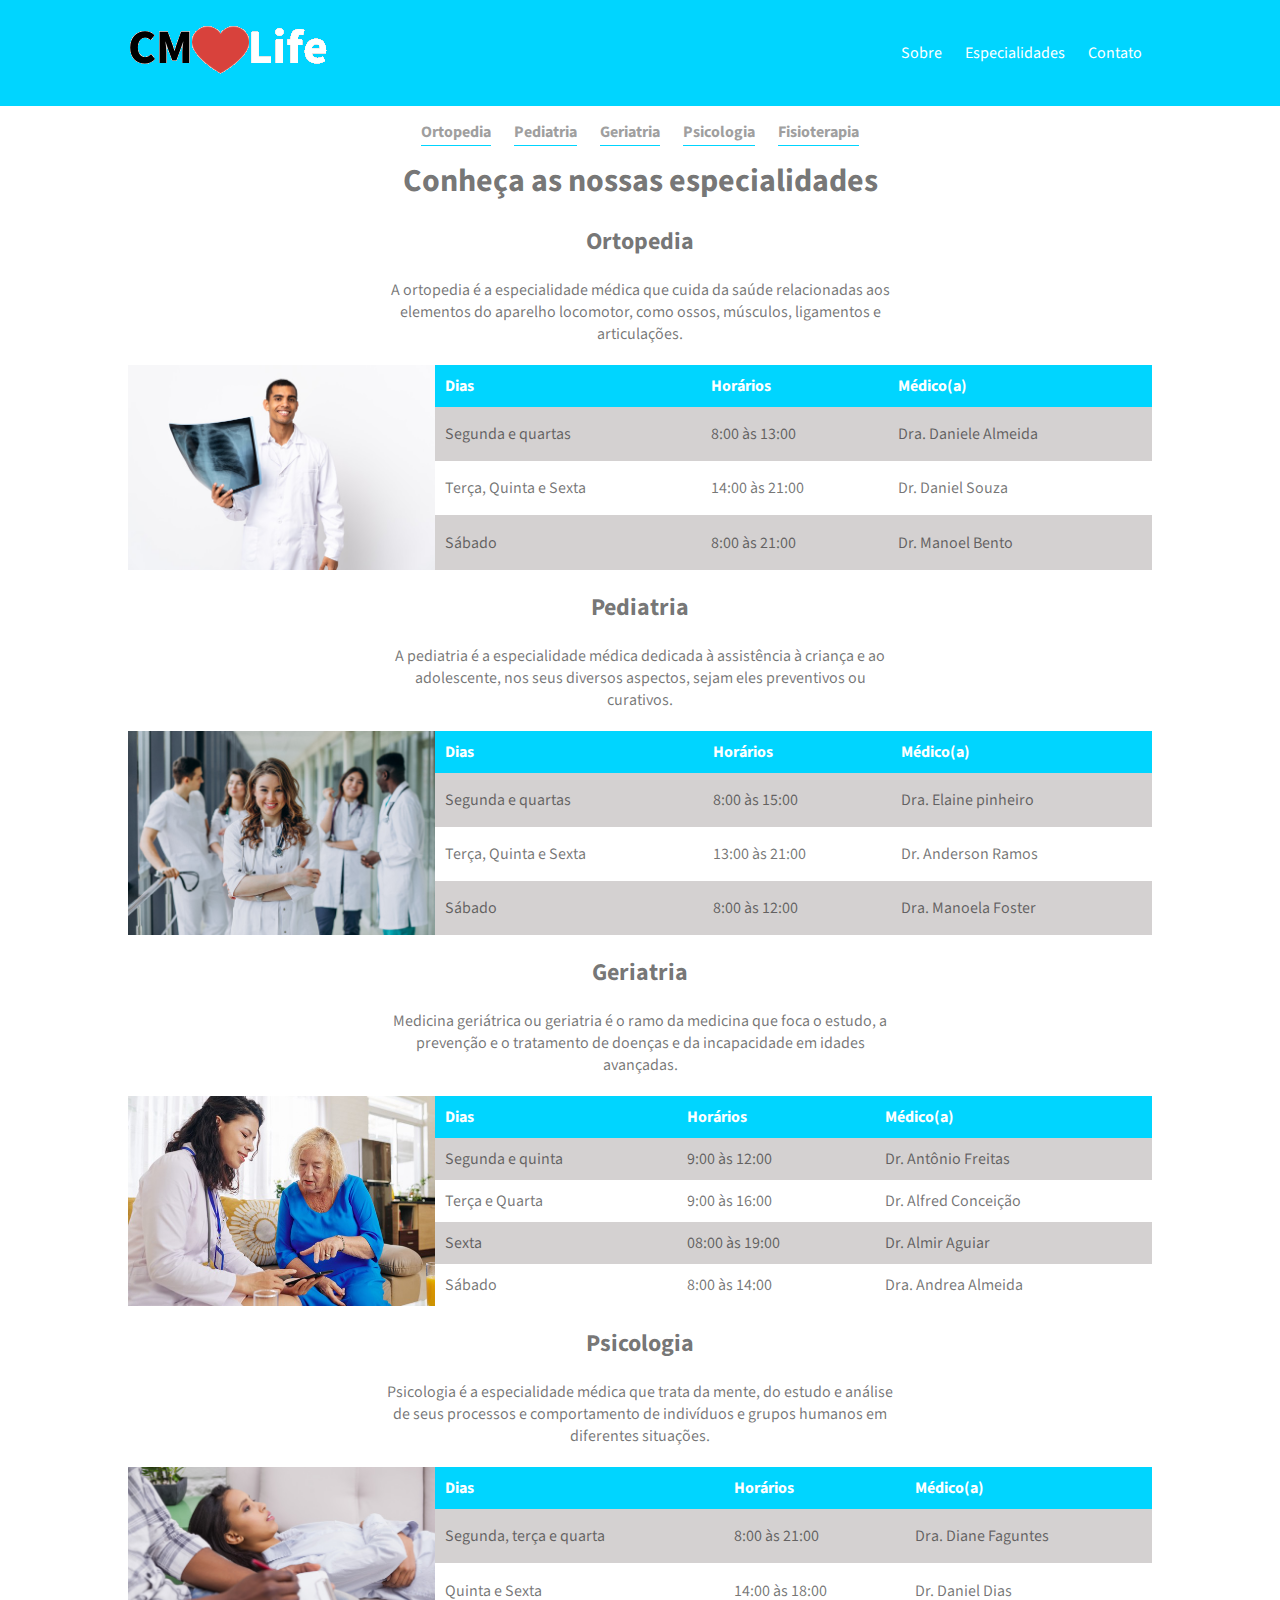
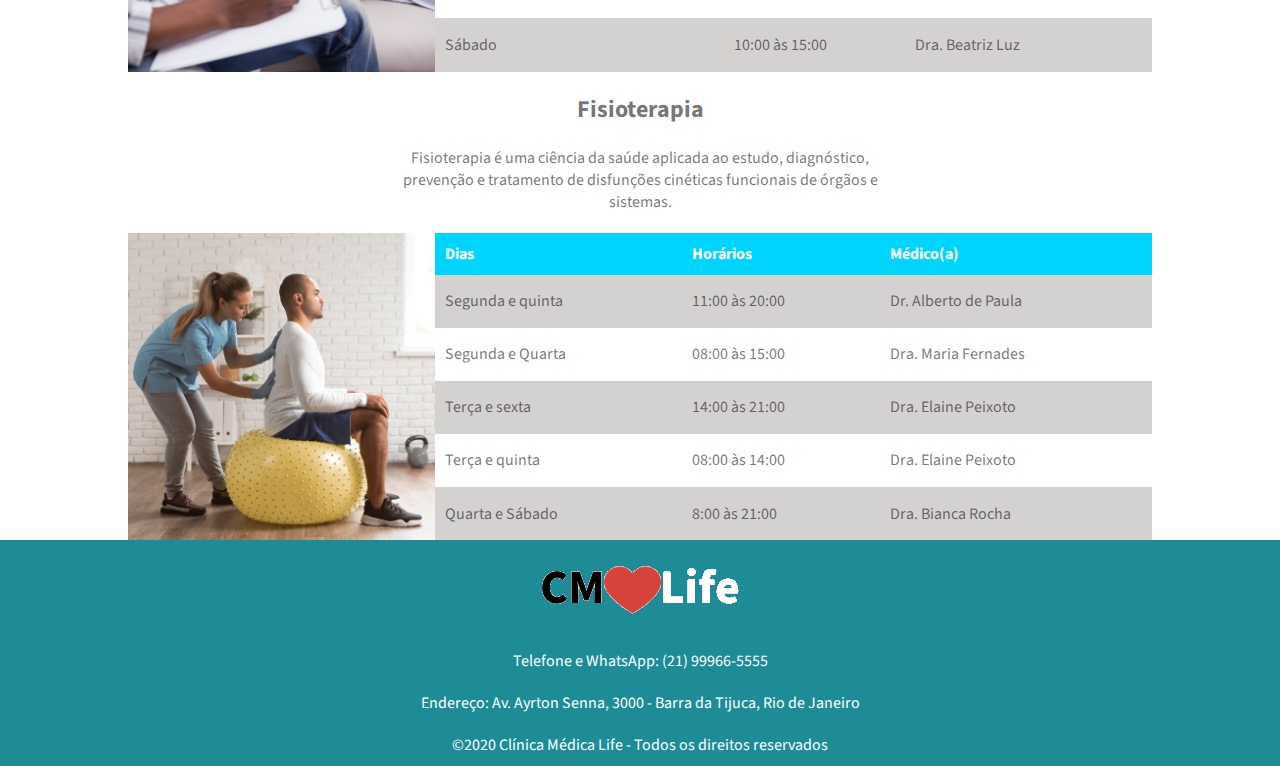
<file: especialidades.html>
<!DOCTYPE html>
<html lang="pt-br">
<head>
    <meta charset="UTF-8">
    <meta name="viewport" content="width=device-width, initial-scale=1.0">
    <title>CMLife - Especialidades</title>
    <link rel="stylesheet" href="css/estilo.css">
    <link rel="stylesheet" href="css/especialidades.css">
    <link rel="stylesheet" href="https://fonts.googleapis.com/css2?family=Source+Sans+Pro:ital,wght@0,200;0,300;0,400;0,600;0,700;0,900;1,200;1,300;1,400;1,600;1,700;1,900&display=swap">
</head>
<body>
    <header>
        <div class="topo container">
            <a href="index.html">
                <img class="imagem-topo" src="assets/logo.png" alt="Logo CMLife">
            </a>

            <nav class="links-topo">
                <a href="index.html#sobre">Sobre</a>
                <a href="especialidades.html">Especialidades</a>
                <a href="index.html#contato">Contato</a>
            </nav>
        </div>
    </header>

    <main>
        <div class="container">
            <nav class="links">
                <a href="#ortopedia">Ortopedia</a>
                <a href="#pediatria">Pediatria</a>
                <a href="#geriatria">Geriatria</a>
                <a href="#psicologia">Psicologia</a>
                <a href="#fisioterapia">Fisioterapia</a>
            </nav>

            <h1>Conheça as nossas especialidades</h1>
        </div>

        <!-- Ortopedia -->
        <section class="ortopedia container" id="ortopedia">
            <div>
                <h2>Ortopedia</h2>

                <p>
                    A ortopedia é a especialidade médica que cuida da saúde relacionadas aos elementos do aparelho locomotor, como ossos, músculos, ligamentos e articulações.
                </p>
            </div>

            <div class="especialidades">
                <img src="assets/ortopedia.png" alt="Ortopedia">

                <table class="tabela">
                    <thead>
                        <tr>
                            <th>Dias</th>
                            <th>Horários</th>
                            <th>Médico(a)</th>
                        </tr>
                    </thead>

                    <tbody>
                        <tr>
                            <td>Segunda e quartas</td>
                            <td>8:00 às 13:00</td>
                            <td>Dra. Daniele Almeida</td>
                        </tr>

                        <tr>
                            <td>Terça, Quinta e Sexta</td>
                            <td>14:00 às 21:00</td>
                            <td>Dr. Daniel Souza</td>
                        </tr>

                        <tr>
                            <td>Sábado</td>
                            <td>8:00 às 21:00</td>
                            <td>Dr. Manoel Bento</td>
                        </tr>
                    </tbody>
                </table>
            </div>
        </section>

        <!-- Pediatria -->
        <section class="pediatria container" id="pediatria">
            <div>
                <h2>Pediatria</h2>

                <p>
                    A pediatria é a especialidade médica dedicada à assistência à criança e ao adolescente, nos seus diversos aspectos, sejam eles preventivos ou curativos.
                </p>
            </div>

            <div class="especialidades">
                <img src="assets/pediatra2.png" alt="Ortopedia">

                <table class="tabela">
                    <thead>
                        <tr>
                            <th>Dias</th>
                            <th>Horários</th>
                            <th>Médico(a)</th>
                        </tr>
                    </thead>

                    <tbody>
                        <tr>
                            <td>Segunda e quartas</td>
                            <td>8:00 às 15:00</td>
                            <td>Dra. Elaine pinheiro</td>
                        </tr>

                        <tr>
                            <td>Terça, Quinta e Sexta</td>
                            <td>13:00 às 21:00</td>
                            <td>Dr. Anderson Ramos</td>
                        </tr>

                        <tr>
                            <td>Sábado</td>
                            <td>8:00 às 12:00</td>
                            <td>Dra. Manoela Foster</td>
                        </tr>
                    </tbody>
                </table>
            </div>
        </section>
    
        <!-- Geriatria -->
        <section class="geriatria container" id="geriatria">
            <div>
                <h2>Geriatria</h2>

                <p>
                    Medicina geriátrica ou geriatria é o ramo da medicina que foca o estudo, a prevenção e o tratamento de doenças e da incapacidade em idades avançadas.
                </p>
            </div>

            <div class="especialidades">
                <img src="assets/geriatra.png" alt="Geriatria">

                <table class="tabela">
                    <thead>
                        <tr>
                            <th>Dias</th>
                            <th>Horários</th>
                            <th>Médico(a)</th>
                        </tr>
                    </thead>

                    <tbody>
                        <tr>
                            <td>Segunda e quinta</td>
                            <td>9:00 às 12:00</td>
                            <td>Dr. Antônio Freitas</td>
                        </tr>

                        <tr>
                            <td>Terça e Quarta</td>
                            <td>9:00 às 16:00</td>
                            <td>Dr. Alfred Conceição</td>
                        </tr>

                        <tr>
                            <td>Sexta</td>
                            <td>08:00 às 19:00</td>
                            <td>Dr. Almir Aguiar</td>
                        </tr>

                        <tr>
                            <td>Sábado</td>
                            <td>8:00 às 14:00</td>
                            <td>Dra. Andrea Almeida</td>
                        </tr>
                    </tbody>
                </table>
            </div>
        </section>

        <!-- Psicologia -->
        <section class="psicologia container" id="psicologia">
            <div>
                <h2>Psicologia</h2>

                <p>
                    Psicologia é a especialidade médica que trata da mente, do estudo e análise de seus processos e comportamento de indivíduos e grupos humanos em diferentes situações.
                </p>
            </div>

            <div class="especialidades">
                <img src="assets/psicologo.png" alt="Psicologia">

                <table class="tabela">
                    <thead>
                        <tr>
                            <th>Dias</th>
                            <th>Horários</th>
                            <th>Médico(a)</th>
                        </tr>
                    </thead>

                    <tbody>
                        <tr>
                            <td>Segunda, terça e quarta</td>
                            <td>8:00 às 21:00</td>
                            <td>Dra. Diane Faguntes</td>
                        </tr>

                        <tr>
                            <td>Quinta e Sexta</td>
                            <td>14:00 às 18:00</td>
                            <td>Dr. Daniel Dias</td>
                        </tr>

                        <tr>
                            <td>Sábado</td>
                            <td>10:00 às 15:00</td>
                            <td>Dra. Beatriz Luz</td>
                        </tr>
                    </tbody>
                </table>
            </div>
        </section>

        <!-- Fisioterapia -->
        <section class="fisioterapia container" id="fisioterapia">
            <div>
                <h2>Fisioterapia</h2>

                <p>
                    Fisioterapia é uma ciência da saúde aplicada ao estudo, diagnóstico, prevenção e tratamento de disfunções cinéticas funcionais de órgãos e sistemas.
                </p>
            </div>

            <div class="especialidades">
                <img src="assets/fisioterapia.png" alt="Fisioterapia">

                <table class="tabela">
                    <thead>
                        <tr>
                            <th>Dias</th>
                            <th>Horários</th>
                            <th>Médico(a)</th>
                        </tr>
                    </thead>

                    <tbody>
                        <tr>
                            <td>Segunda e quinta</td>
                            <td>11:00 às 20:00</td>
                            <td>Dr. Alberto de Paula</td>
                        </tr>

                        <tr>
                            <td>Segunda e Quarta</td>
                            <td>08:00 às 15:00</td>
                            <td>Dra. Maria Fernades</td>
                        </tr>

                        <tr>
                            <td>Terça e sexta</td>
                            <td>14:00 às 21:00</td>
                            <td>Dra. Elaine Peixoto</td>
                        </tr>

                        <tr>
                            <td>Terça e quinta</td>
                            <td>08:00 às 14:00</td>
                            <td>Dra. Elaine Peixoto</td>
                        </tr>

                        <tr>
                            <td>Quarta e Sábado</td>
                            <td>8:00 às 21:00</td>
                            <td>Dra. Bianca Rocha</td>
                        </tr>
                    </tbody>
                </table>
            </div>
        </section>

    </main>

    <footer>
        <div class="rodape container">
            <img src="assets/logo.png" alt="Logo CMLife">

            <p>Telefone e WhatsApp: (21) 99966-5555</p>
            <p>Endereço: Av. Ayrton Senna, 3000 - Barra da Tijuca, Rio de Janeiro</p>
            <p>©2020 Clínica Médica Life - Todos os direitos reservados</p>
        </div>
    </footer>
</body>
</html>
</file>
<file: css/estilo.css>
/* Estilos comuns a Home e a Especialidades */

* {
    margin: 0;
    padding: 0;
    scroll-behavior: smooth;
}

body {
    font-family: 'Source Sans Pro', sans-serif;
    font-size: 16px;
    color: #0000008c;
    min-width: 300px;
}

header {
    background-color: #00d5ff;
}

.container {
    max-width: 1024px;
    width: 100%;
    margin: 0 auto;
    text-align: center;
}

.container h2 {
    margin: 20px auto;
    width: 50%;
}

.container p {
    margin: 20px auto;
    width: 50%;
}

.topo {
    display: flex;
    align-items: center;
    justify-content: space-between;
}

.links-topo a {
    text-decoration: none;
    color: #fff;
    padding: 10px 10px;
}

.links-topo a:hover {
    color: #000;
}

footer {
    background-color: #1e8c96;
}

footer .rodape {
    display: flex;
    flex-direction: column;
    align-items: center;
    color: #fff;
}

footer .rodape p {
    margin: 0;
    padding: 10px 0;
}

/* Reponsividade do topo */
@media (max-width: 425px) {
    .topo {
        display: flex;
        flex-direction: column;
        justify-content: space-evenly;
    }

    .links-topo {
        width: 90%;
        padding: 10px 0;
        border-top: 1px solid #a09f9f;
    }
}
</file>
<file: css/especialidades.css>
/* Estilos da página Especialidades */

.links {
    margin: 15px 0;
}
.links a {
    text-decoration: none;
    padding: 20px 0 2px;
    margin: 0 10px;
    border-bottom: 1px solid #00d5ff;
    color: #a09f9f;
    font-weight: bold;
}

.links a:hover {
    color: #1e8c96;
}

.especialidades {
    display: flex;
    justify-content: space-between;
    justify-content: center;
}

.especialidades img {
    width: 30%;
}

.especialidades table {
    width: 70%;
    text-align: left;
    border-collapse: collapse;
}

.especialidades .tabela thead tr {
    background-color: #00d5ff;
    color: #fff;
    font-weight: bold;
}

.especialidades .tabela tbody tr:nth-of-type(odd) {
    background-color: #d4d1d1;
}

th, td {
    padding: 10px;
}

@media (max-width: 768px) {
    .especialidades img {
        display: none;
    }

    .especialidades .tabela {
        width: 100%;
        margin: 0 10px;
    }
}

@media (max-width: 425px) {
    .especialidades .tabela {
        width: 100%;
        margin: 0;
    }
}
</file>
